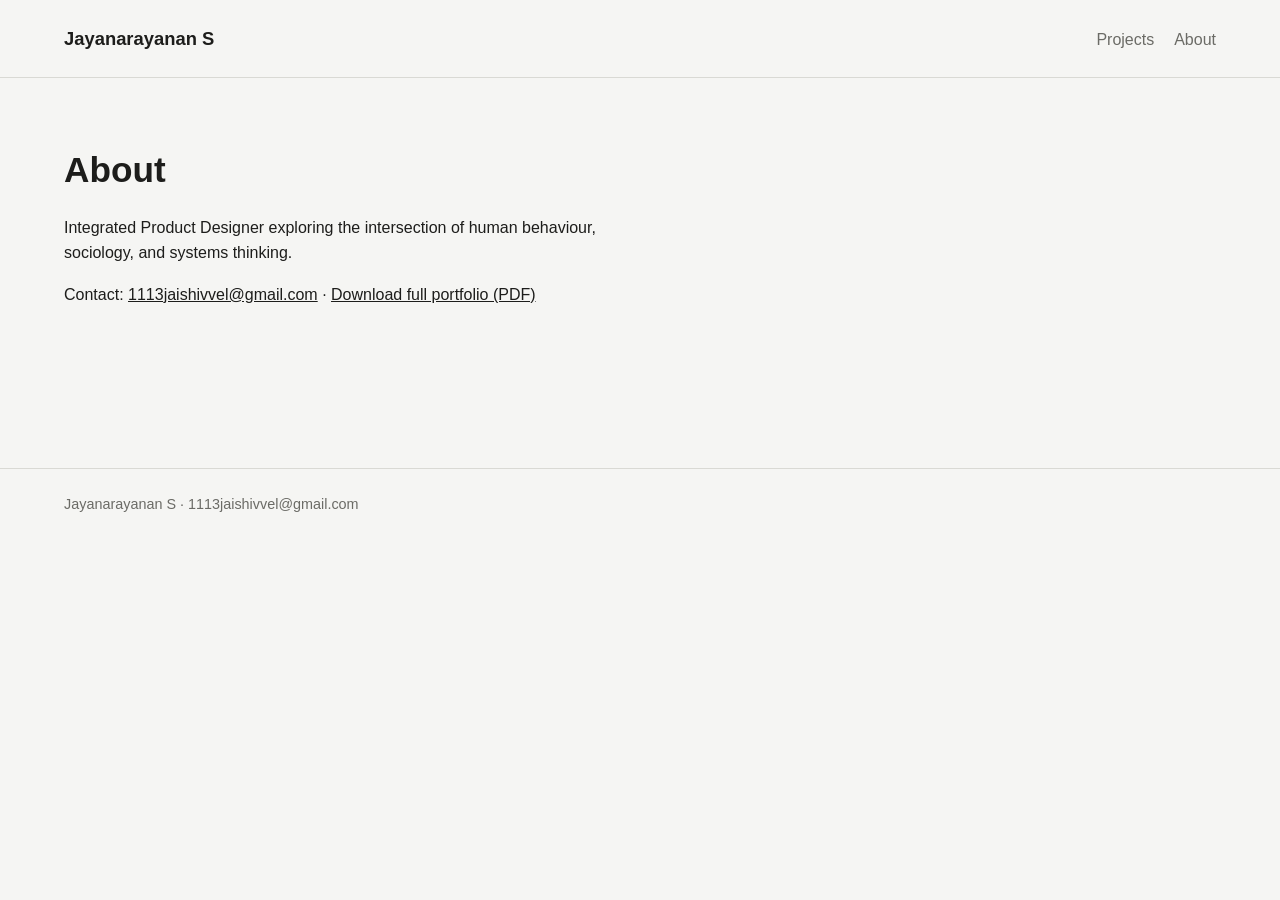
<file: about.html>
<!doctype html><html lang="en"><head><meta charset="utf-8">
<meta name="viewport" content="width=device-width,initial-scale=1">
<title>About</title><link rel="stylesheet" href="style.css"></head>
<body><header class="top" id="top"></header>
<main><section class="about"><h1>About</h1><p id="a"></p><p id="c"></p></section></main>
<footer id="foot"></footer>
<script src="projects.js"></script><script src="common.js"></script>
<script>
header();
document.getElementById('a').textContent = SITE.about;
document.getElementById('c').innerHTML = `Contact: <a href="mailto:${SITE.email}">${SITE.email}</a>` +
 (SITE.pdf ? ` · <a href="${SITE.pdf}">Download full portfolio (PDF)</a>` : "");
</script></body></html>
</file>
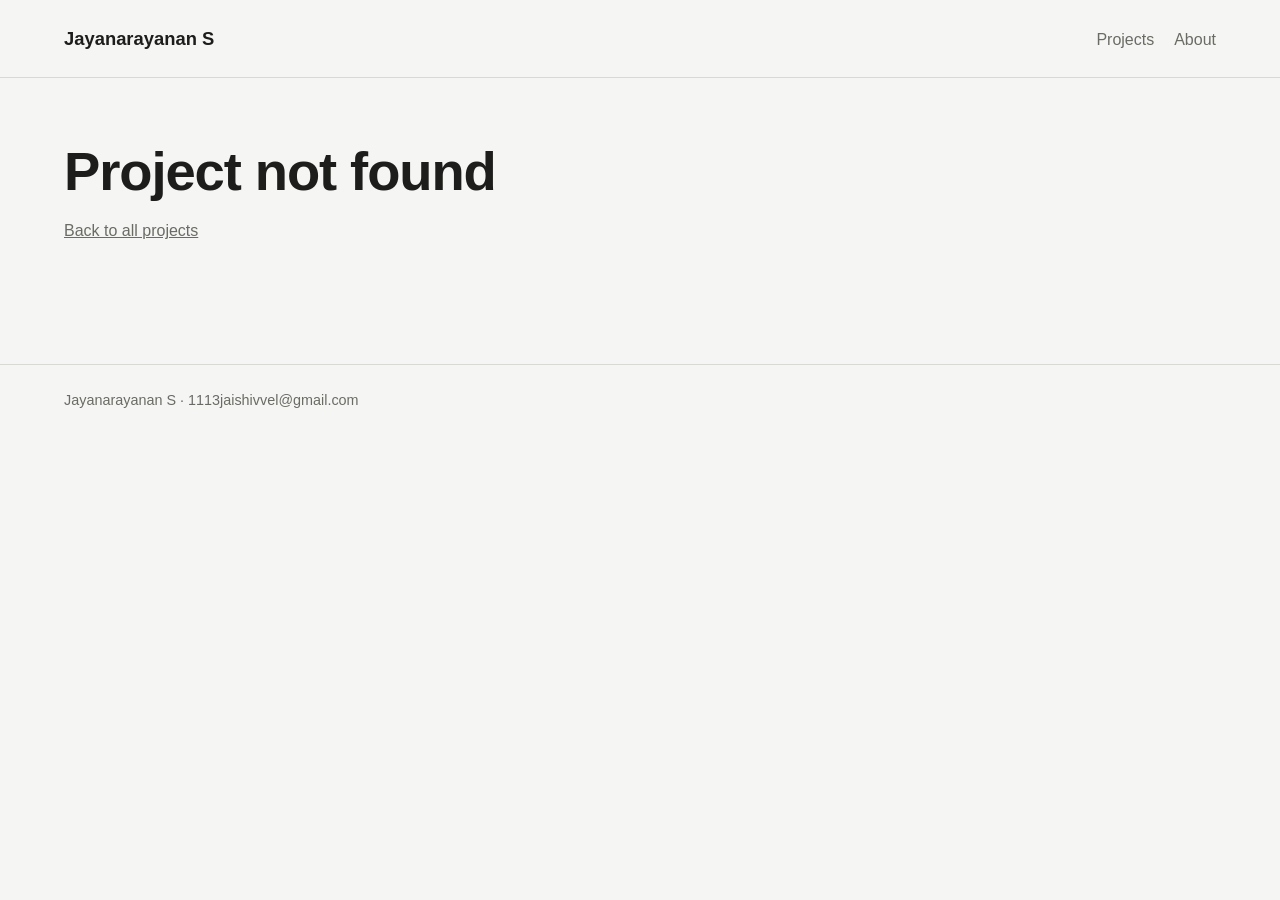
<file: project.html>
<!doctype html><html lang="en"><head><meta charset="utf-8">
<meta name="viewport" content="width=device-width,initial-scale=1">
<title>Project</title><link rel="stylesheet" href="style.css"></head>
<body><header class="top" id="top"></header>
<main id="main"></main><footer id="foot"></footer>
<script src="projects.js"></script><script src="common.js"></script>
<script>
header();
const slug = new URLSearchParams(location.search).get('p');
const i = PROJECTS.findIndex(p => p.slug === slug);
const m = document.getElementById('main');
if(i<0){ m.innerHTML='<div class="intro"><h1>Project not found</h1><p><a href="index.html">Back to all projects</a></p></div>'; }
else{
 const p=PROJECTS[i], prev=PROJECTS[i-1], next=PROJECTS[i+1];
 document.title = p.title + " – " + SITE.name;
 let imgs=""; for(let n=1;n<=p.sheets;n++) imgs+=`<img loading="lazy" src="images/${p.folder}/sheet${n}.jpg" alt="${p.title}, sheet ${n}">`;
 m.innerHTML = `<section class="proj-head"><a href="index.html">All projects</a><h1>${p.title}</h1>
  <p class="meta">${p.meta||""}</p><p>${p.text||""}</p></section>
  <section class="sheets">${imgs}</section>
  <nav class="pager"><span>${prev?`<a href="project.html?p=${prev.slug}">Previous: ${prev.title}</a>`:""}</span>
  <span>${next?`<a href="project.html?p=${next.slug}">Next: ${next.title}</a>`:""}</span></nav>`;
}
</script></body></html>
</file>
<file: style.css>
:root{--bg:#f5f5f3;--ink:#1d1d1b;--mute:#6b6b66;--line:#d9d9d4;--sheet:#fff}
@media (prefers-color-scheme:dark){:root{--bg:#161615;--ink:#ecece8;--mute:#9a9a94;--line:#333330;--sheet:#222221}}
*{box-sizing:border-box}
html{scroll-behavior:smooth}
body{margin:0;background:var(--bg);color:var(--ink);font:16px/1.6 "Helvetica Neue",Arial,sans-serif}
a{color:inherit}
a:focus-visible{outline:2px solid var(--ink);outline-offset:3px}
header.top{display:flex;justify-content:space-between;align-items:baseline;gap:16px;flex-wrap:wrap;padding:24px 5vw;border-bottom:1px solid var(--line)}
header.top .brand{font-size:1.15rem;font-weight:600;text-decoration:none}
header.top nav a{margin-left:20px;color:var(--mute);text-decoration:none}
header.top nav a:hover{color:var(--ink)}
main{padding:0 5vw 80px}
.intro{max-width:60ch;padding:64px 0 40px}
.intro h1{font-size:clamp(2rem,5vw,3.4rem);line-height:1.1;margin:0 0 16px;font-weight:600;letter-spacing:-.02em}
.intro p{color:var(--mute);margin:0}
.grid{display:grid;grid-template-columns:repeat(auto-fill,minmax(280px,1fr));gap:32px 24px}
.card{text-decoration:none;display:block}
.card .img{aspect-ratio:4/3;background:var(--sheet);border:1px solid var(--line);overflow:hidden}
.card img{width:100%;height:100%;object-fit:cover;display:block;transition:transform .4s}
.card:hover img{transform:scale(1.03)}
.card h2{font-size:1.05rem;margin:12px 0 0;font-weight:600}
.card span{color:var(--mute);font-size:.9rem}
.proj-head{max-width:70ch;padding:56px 0 32px}
.proj-head h1{font-size:clamp(1.8rem,4vw,2.8rem);margin:8px 0;line-height:1.1;font-weight:600}
.proj-head .meta{color:var(--mute);margin:0 0 16px}
.sheets img{width:100%;height:auto;display:block;margin:0 auto 24px;background:var(--sheet);border:1px solid var(--line)}
.pager{display:flex;justify-content:space-between;gap:16px;padding-top:24px;border-top:1px solid var(--line);margin-top:40px}
.about{max-width:60ch;padding:64px 0}
.about h1{font-size:2.2rem;margin:0 0 16px;font-weight:600}
footer{padding:24px 5vw;border-top:1px solid var(--line);color:var(--mute);font-size:.9rem}
@media (prefers-reduced-motion:reduce){*{transition:none!important;scroll-behavior:auto!important}}
</file>
